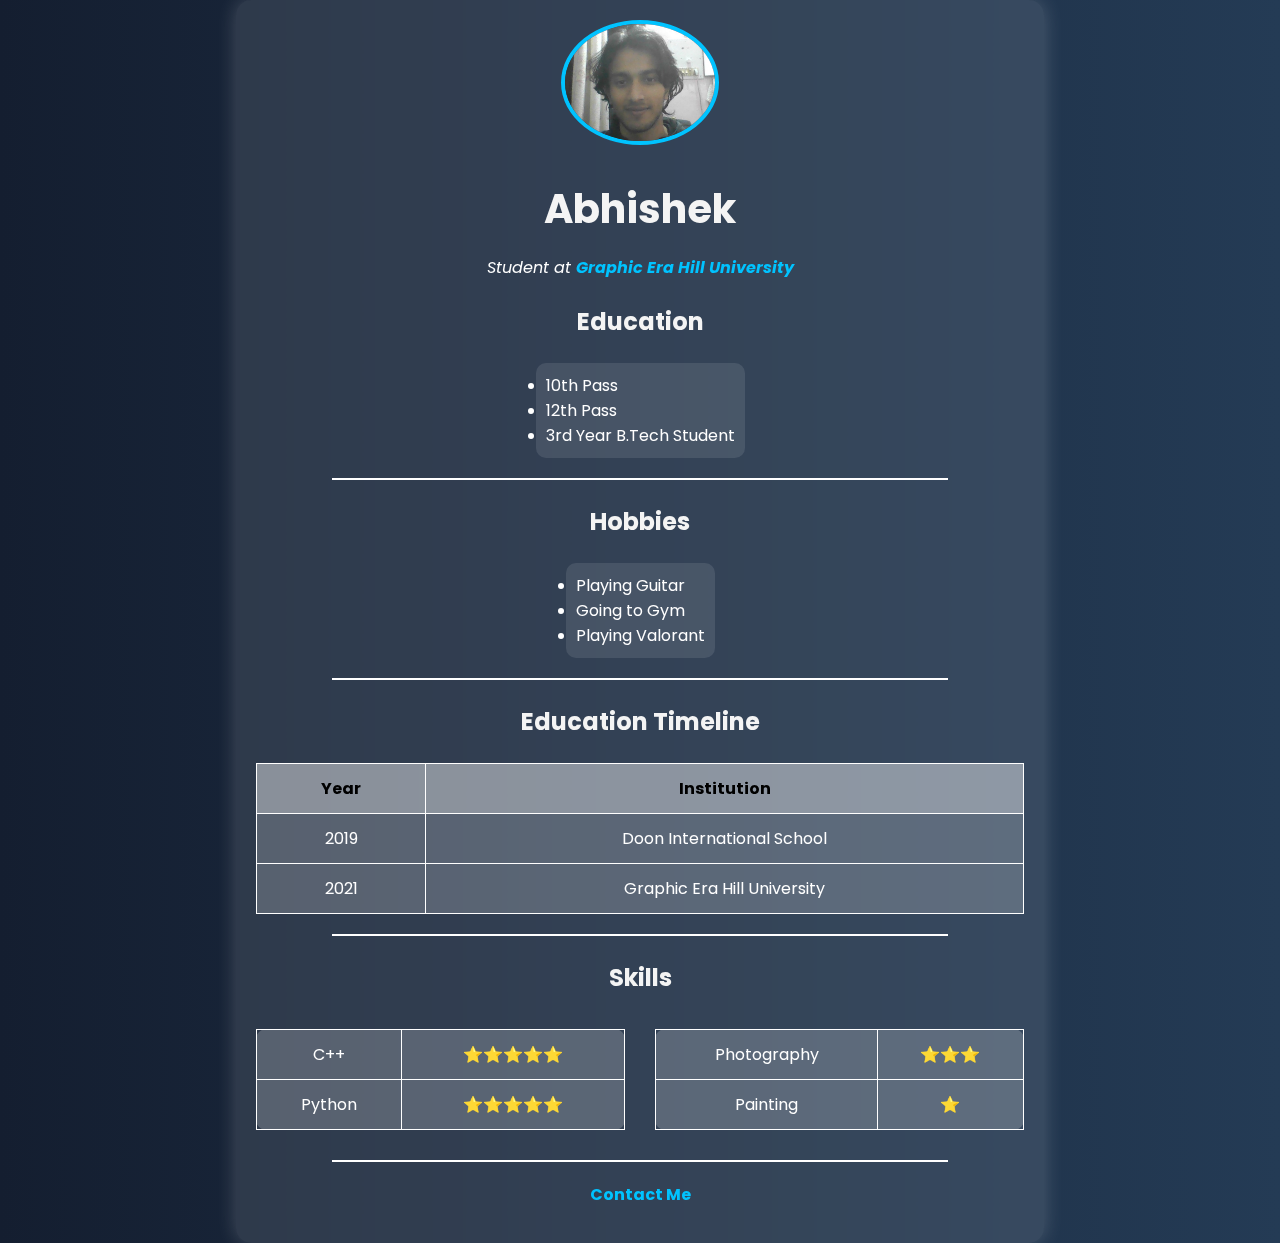
<file: index.html>
<!DOCTYPE html>
<html lang="en">
<head>
    <meta charset="UTF-8">
    <meta name="viewport" content="width=device-width, initial-scale=1.0">
    <title>Abhishek's CV</title>
    <link rel="stylesheet" href="index.css">
    <link href="https://fonts.googleapis.com/css2?family=Poppins:wght@300;400;600&display=swap" rel="stylesheet">
</head>
<body>
    <div class="container">
        <header>
            <img src="Abhishek.jpg" alt="Abhishek's Picture">
            <h1>Abhishek</h1>
            <p><em>Student at <strong><a href="https://www.gehu.ac.in/">Graphic Era Hill University</a></strong></em></p>
        </header>
        
        <section>
            <h3>Education</h3>
            <ul>
                <li>10th Pass</li>
                <li>12th Pass</li>
                <li>3rd Year B.Tech Student</li>
            </ul>
        </section>

        <hr>
        
        <section>
            <h3>Hobbies</h3>
            <ul>
                <li >Playing Guitar</li>
                <li >Going to Gym</li>
                <li> Playing Valorant</li>
            </ul>
        </section>

        <hr>
        
        <section>
            <h3>Education Timeline</h3>
            <table>
                <tr>
                    <th>Year</th>
                    <th>Institution</th>
                </tr>
                <tr>
                    <td>2019</td>
                    <td>Doon International School</td>
                </tr>
                <tr>
                    <td>2021</td>
                    <td>Graphic Era Hill University</td>
                </tr>
            </table>
        </section>

        <hr>
        
        <section>
            <h3>Skills</h3>
            <div class="skills">
                <table>
                    <tr><td>C++</td><td>⭐⭐⭐⭐⭐</td></tr>
                    <tr><td>Python</td><td>⭐⭐⭐⭐⭐</td></tr>
                </table>
                <table>
                    <tr><td>Photography</td><td>⭐⭐⭐</td></tr>
                    <tr><td>Painting</td><td>⭐</td></tr>
                </table>
            </div>
        </section>

        <hr>
        
        <footer>
            <p><a href="ContactMe.html">Contact Me</a></p>
        </footer>
    </div>
</body>
</html>
</file>
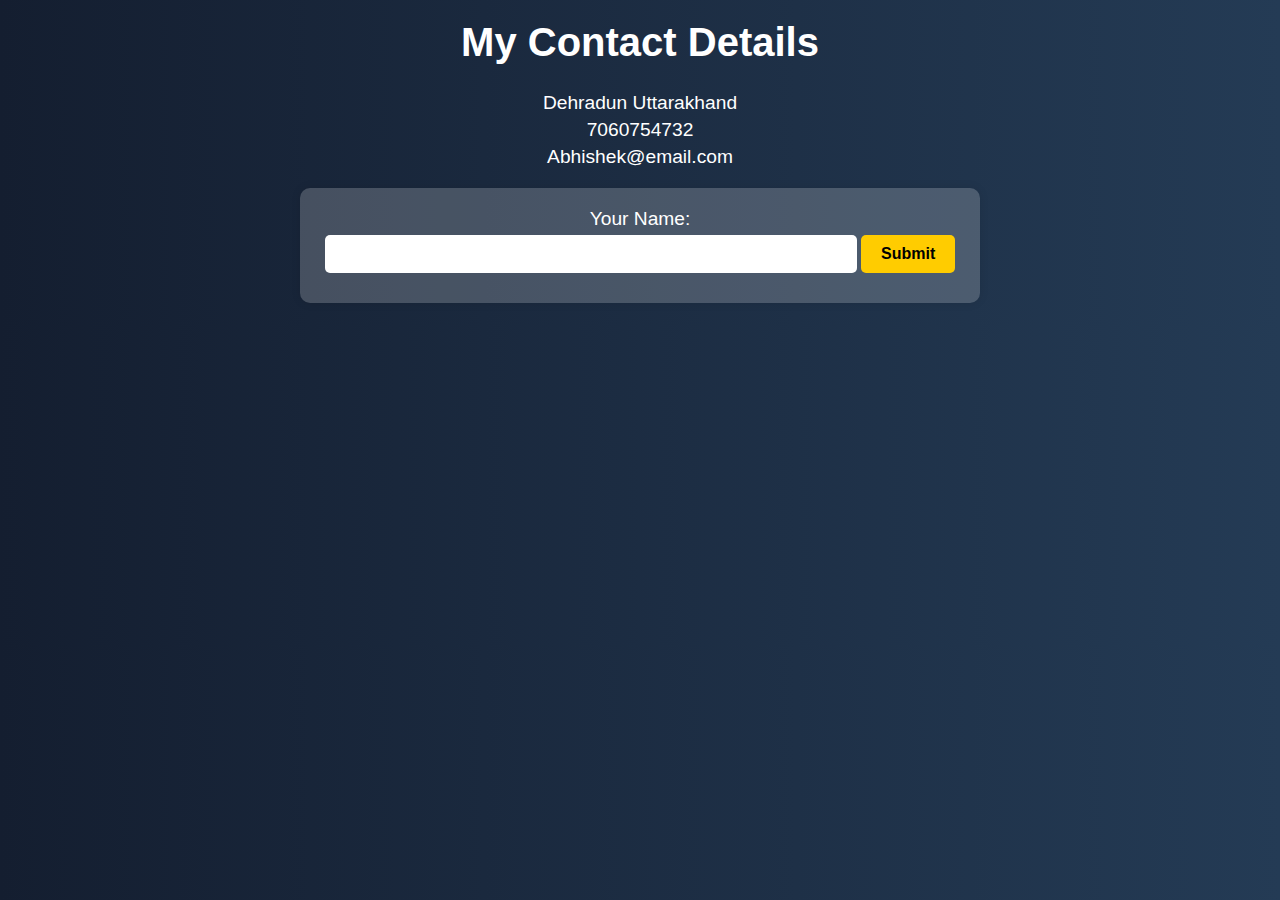
<file: ContactMe.html>
<!DOCTYPE html>
<html lang="en">
<head>
    <meta charset="UTF-8">
    <title>Contact Me</title>
    <link rel="stylesheet" href="contact.css">

</head>
<body>
    <h1>My Contact Details</h1>
    <p>Dehradun Uttarakhand</p>
    <p>7060754732</p>
    <p>Abhishek@email.com</p>

    <form class="" action="index.html" method="post">
        <label>Your Name:</label>
        <input type="text" name="" value="">
        <input type="submit" name="">
    </form>
</body>
</html>
</file>
<file: index.css>
body {
    font-family: 'Poppins', sans-serif;
    background: linear-gradient(to right, #141e30, #243b55);
    margin: 0;
    padding: 0;
    text-align: center;
    color: #ffffff;
    animation: fadeIn 1.5s ease-in-out;
}

@keyframes fadeIn {
    from { opacity: 0; }
    to { opacity: 1; }
}

.container {
    width: 60%;
    margin: auto;
    background: rgba(255, 255, 255, 0.1);
    padding: 20px;
    border-radius: 15px;
    box-shadow: 0px 0px 20px rgba(255, 255, 255, 0.2);
    backdrop-filter: blur(10px);
    animation: slideIn 1.2s ease-in-out;
}

@keyframes slideIn {
    from { transform: translateY(-50px); opacity: 0; }
    to { transform: translateY(0); opacity: 1; }
}

h1 {
    color: #f4f4f4;
    font-size: 2.5rem;
    margin-bottom: 10px;
}

h3 {
    color: #f4f4f4;
    font-size: 1.5rem;
}

hr {
    border: 1px solid #ffffff;
    width: 80%;
    margin: 20px auto;
}

table {
    width: 100%;
    margin: 10px 0;
    border-collapse: collapse;
    background: rgba(255, 255, 255, 0.2);
    animation: fadeIn 1.5s ease-in-out;
}

td, th {
    border: 1px solid #ffffff;
    padding: 12px;
    color: #ffffff;
}

th {
    background-color: rgba(255, 255, 255, 0.3);
    color: #000;
}

a {
    color: #00c3ff;
    text-decoration: none;
    font-weight: bold;
    transition: color 0.3s ease-in-out;
}

a:hover {
    text-decoration: underline;
    color: #ffcc00;
}

img {
    width: 150px;
    border-radius: 50%;
    border: 4px solid #00c3ff;
    transition: transform 0.5s ease-in-out;
}

img:hover {
    transform: scale(1.1);
}

ul, ol {
    text-align: left;
    margin: auto;
    width: fit-content;
    background: rgba(255, 255, 255, 0.1);
    padding: 10px;
    border-radius: 10px;
    animation: fadeIn 1.5s ease-in-out;
}

.skills {
    display: flex;
    justify-content: space-between;
    animation: slideIn 1.5s ease-in-out;
}

.skills table {
    width: 48%;
    background: rgba(255, 255, 255, 0.2);
    border-radius: 10px;
    padding: 10px;
    animation: fadeIn 1.5s ease-in-out;
}
</file>
<file: contact.css>
body {
    font-family: 'Poppins', sans-serif;
    background: linear-gradient(to right, #141e30, #243b55);

    margin: 0;
    padding: 0;
    text-align: center;
    color: #ffffff;
    animation: fadeIn 1.5s ease-in-out;
}

@keyframes fadeIn {
    from { opacity: 0; }
    to { opacity: 1; }
}

h1 {
    font-size: 2.5rem;
    margin-top: 20px;
}

p {
    font-size: 1.2rem;
    margin: 5px 0;
}

form {
    background: rgba(255, 255, 255, 0.2);
    padding: 20px;
    border-radius: 10px;
    width: 50%;
    margin: 20px auto;
    box-shadow: 0px 0px 10px rgba(0, 0, 0, 0.1);
    animation: slideIn 1.2s ease-in-out;
}

@keyframes slideIn {
    from { transform: translateY(-50px); opacity: 0; }
    to { transform: translateY(0); opacity: 1; }
}

label {
    font-size: 1.2rem;
    display: block;
    margin-bottom: 5px;
}

input[type="text"] {
    width: 80%;
    padding: 10px;
    border-radius: 5px;
    border: none;
    margin-bottom: 10px;
    font-size: 1rem;
}

input[type="submit"] {
    background: #ffcc00;
    border: none;
    padding: 10px 20px;
    border-radius: 5px;
    font-size: 1rem;
    font-weight: bold;
    cursor: pointer;
    transition: background 0.3s ease-in-out;
}

input[type="submit"]:hover {
    background: #ffdd44;
}
</file>
